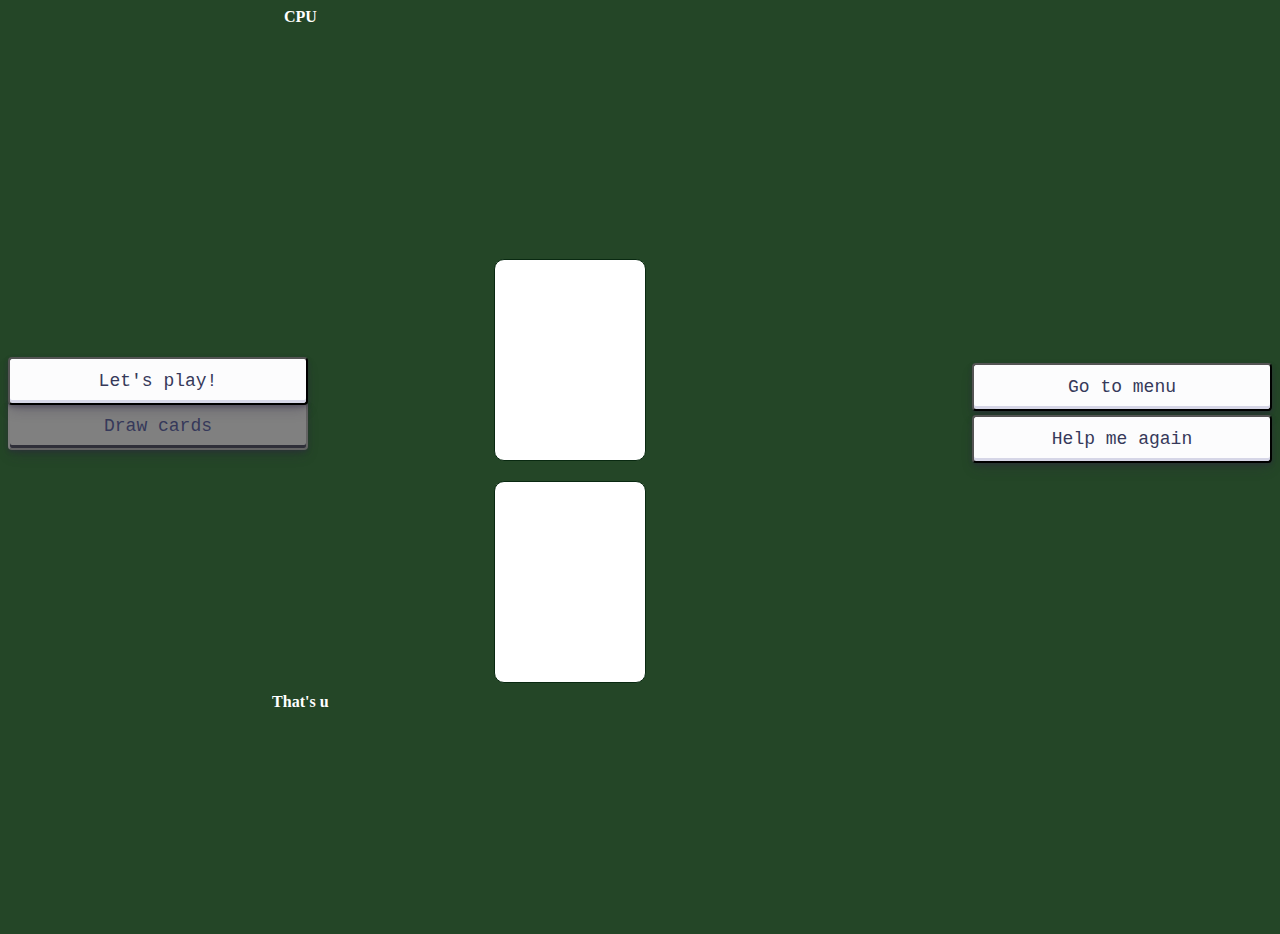
<file: index.html>
<!DOCTYPE html>
<html lang="en">
  <head>
    <meta charset="UTF-8" />
    <meta name="viewport" content="width=device-width, initial-scale=1.0" />
    <title>WAR GAME</title>
    <link rel="stylesheet" href="./style.css" />
  </head>
  <body>
    <div id="field" class="mainContainer">
<aside class="container1">
  <div class="buttonsPlay">
    <button id="play" class="button">Let's play!</button>
    <button id="drawCards" class="buttonDraw" disabled >Draw cards</button>
  </div>
</aside>

<article class="container2">
  <div class="littleContainer1">
    <div class="nameCPU">CPU</div>
    <div id="deck" class="deck">
        <div id="card1" class="cards background"></div>
        <div id="card2" class="cards background"></div>
        <div id="card3Up" class="cards background"></div>
    </div>
  </div>

  <div class="littleContainer2">
    <div id="containerCardsPlayer1" class="playerCards"></div>
    <div id="containerCardsPlayer2" class="playerCards"></div>
    </div>

  <div class="littleContainer3">
    <div class="namePlayer">That's u</div>
    <div id="deck2" class="deck">
      <div id="card1" class="cards background"></div>
      <div id="card2" class="cards background"></div>
      <div id="card3Down" class="cards background"></div>
    </div>
  </div>
</article>

<aside class="container3">
  <div class="buttons">
    <a href="./homePage.html"><button class="button menu" >Go to menu </button></a>
    <a href="./help.html"><button class="button help">Help me again</button></a>
  </div>
</aside>
</div>
  </div>
    <script src="./script.js"></script>
  </body>
</html>
</file>
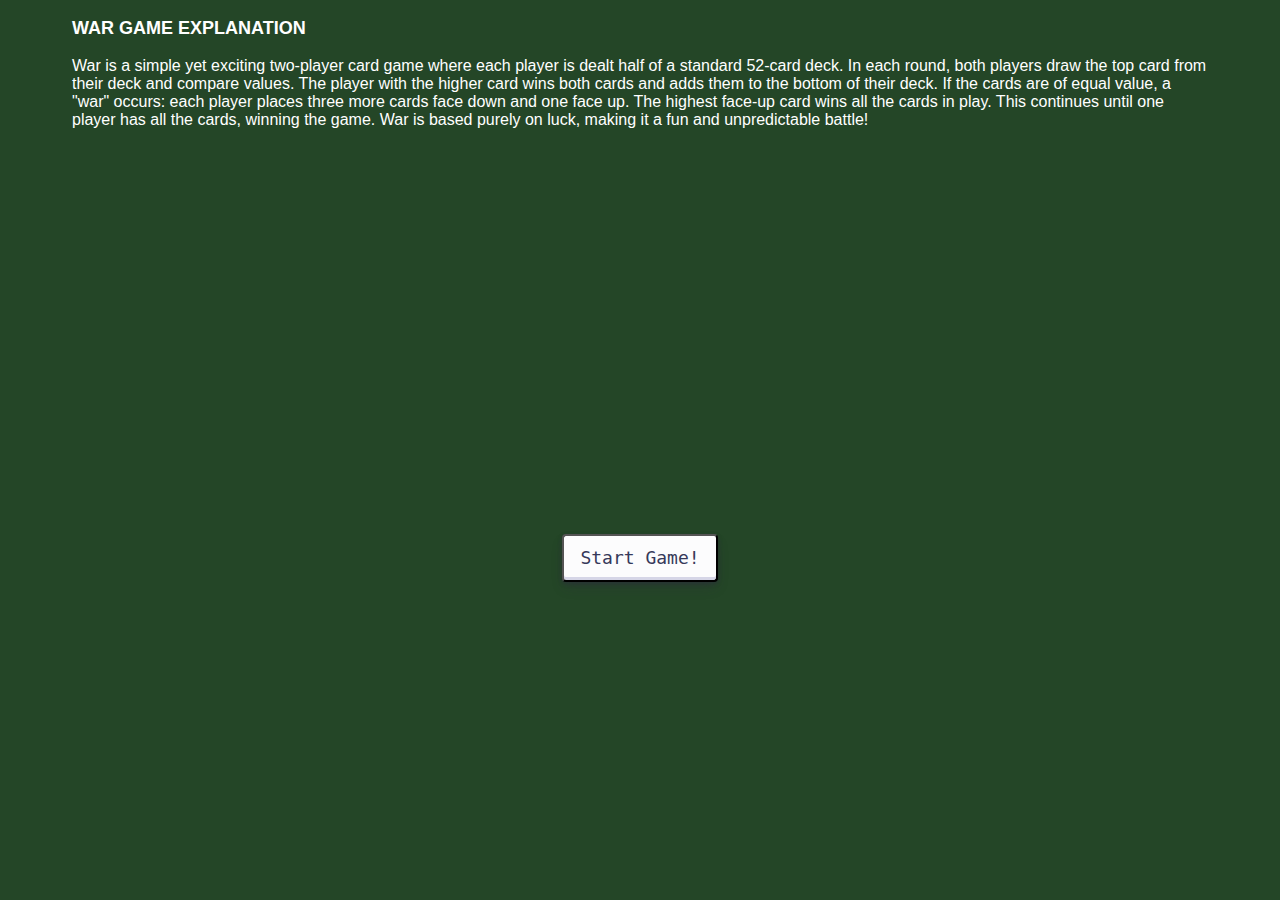
<file: help.html>
<!DOCTYPE html>
<html lang="en">
  <head>
    <meta charset="UTF-8" />
    <meta name="viewport" content="width=device-width, initial-scale=1.0" />
    <title>War Game - Help</title>
    <link rel="stylesheet" href="./help.css">
  </head>
  <body>
<p class="title">WAR GAME EXPLANATION</p>

    <p>
      War is a simple yet exciting two-player card
      game where each player is dealt half of a standard 52-card deck. In each
      round, both players draw the top card from their deck and compare values.
      The player with the higher card wins both cards and adds them to the
      bottom of their deck. If the cards are of equal value, a "war" occurs:
      each player places three more cards face down and one face up. The highest
      face-up card wins all the cards in play. This continues until one player
      has all the cards, winning the game. War is based purely on luck, making
      it a fun and unpredictable battle!
    </p>

    <div>
    <iframe class="video" width="560" height="315" 
    src="https://www.youtube.com/embed/ebm6yydMsak" 
    frameborder="0" 
    allow="accelerometer; autoplay; clipboard-write; encrypted-media; gyroscope; picture-in-picture" 
    allowfullscreen>
</iframe>
</div>

<div><a href="index.html"><button class="button-30" >Start Game!</button></a></div>
  </body>
</html>
</file>
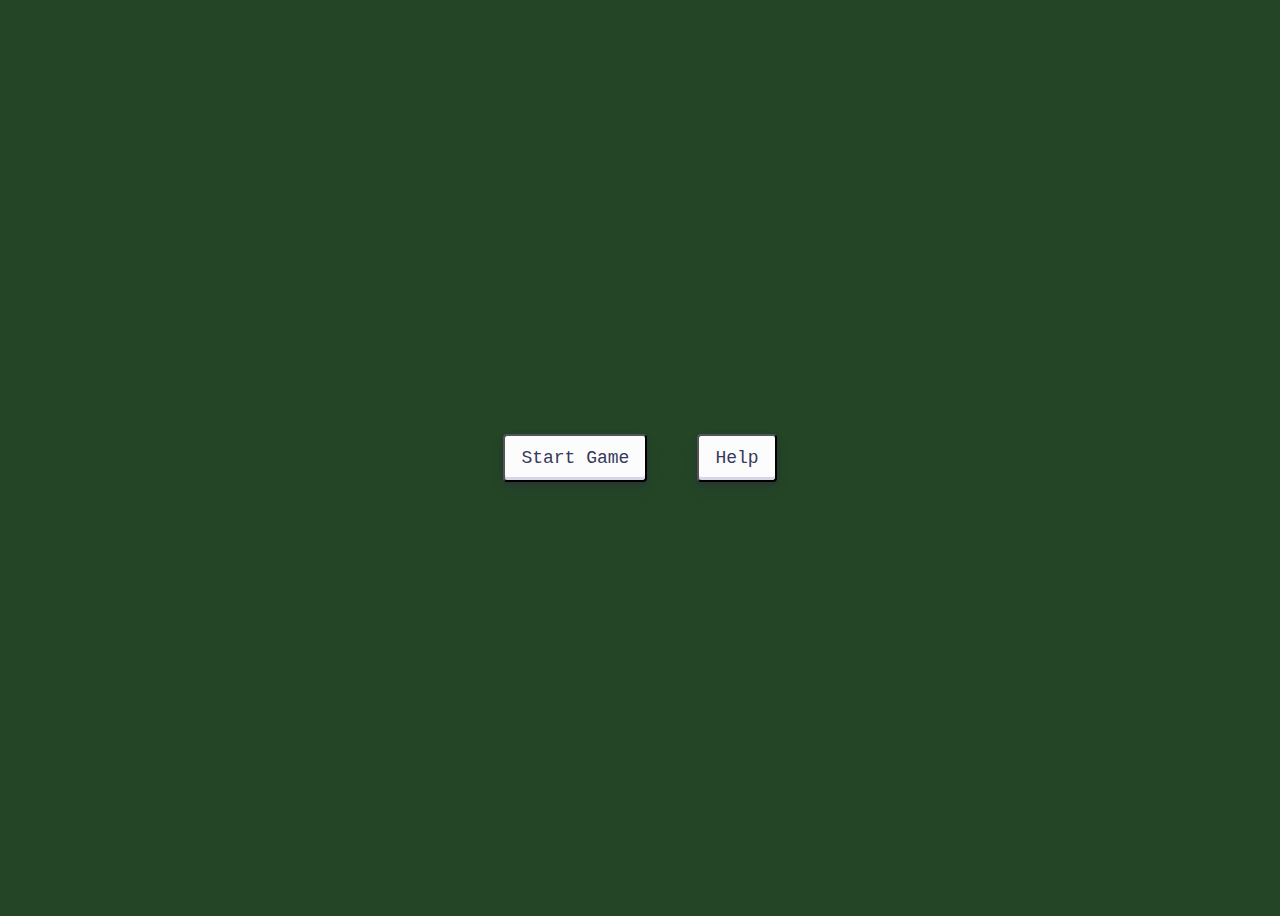
<file: homePage.html>
<!DOCTYPE html>
<html lang="en">
<head>
    <meta charset="UTF-8">
    <meta name="viewport" content="width=device-width, initial-scale=1.0">
    <title>War Game - HomePage</title>
    <link rel="stylesheet" href="homePage.css">
</head>
<body>
    <a href="index.html"><button class="button-30">Start Game</button></a>
    <a href="help.html"><button class="button-30">Help</button></a>
    
</body>
</html>
</file>
<file: style.css>
/*CARDS*/
.container {
  display: flex;
}
body {
  background-color: rgb(36, 70, 39);
}

.div {
  margin-left: 5px;
}

.card {
  border: 0.5px solid grey;
  height: 200px;
  width: 150px;
  max-width: 150px;
  border-radius: 10px;
  display: flex;
  margin: 10px;
  padding: 1%;
  position: absolute;
  top: 50vh;
  background-color: white;
}

.cards {
  border: 0.5px solid grey;
  height: 200px;
  width: 150px;
  max-width: 150px;
  border-radius: 10px;
  display: flex;
  margin: 10px;
  padding: 1%;
  background-color: white;
}

.background {
  background-image: url(./Images/background_photo.jpg);
  background-size: cover;
  background-position: center;
  border: 5px solid white;
}

.red {
  color: rgb(213, 49, 49);
  font-weight: bold;
}

.black {
  font-weight: bold;
}

.column1 {
  display: flex;
  flex-direction: column;
  align-items: center;
}

.column2 {
  width: 100%;
  justify-content: space-around;
  display: flex;
  align-items: center;
  flex-direction: column;
}

.column3 {
  display: flex;
  flex-direction: column;
  align-items: center;
  justify-content: space-around;
  width: 100%;
}

.column4 {
  display: flex;
  flex-direction: column;
  align-items: center;
  justify-content: space-around;
  width: 100%;
}

.column5 {
  display: flex;
  flex-direction: column-reverse;
  align-items: center;
  justify-content: flex-end;
  display: flex;
  transform: rotate(180deg);
}

.heartCenter,
.clubCenter,
.diamondCenter,
.spadeCenter {
  width: 45%;
  height: 30%;
}

.symbolTop,
.symbolBottom {
  width: 15px;
  height: 15px;
  margin-left: 3px;
}

.CenterTop,
.CenterBottom {
  display: flex;
  width: 30px;
  height: 30px;
}

.Top,
.Bottom {
  display: flex;
  width: 30px;
  height: 30px;
}

.CenterTopSmaller {
  display: flex;
  width: 30px;
  height: 30px;
  top: 5px;
}

.TopSmaller,
.BottomSmaller {
  display: flex;
  width: 30px;
  height: 30px;
}

.BottomSmaller {
  transform: rotate(180deg);
}

.CenterBottomSmaller {
  transform: rotate(180deg);
  position: relative;
  width: 30px;
  height: 30px;
}

.king {
  height: 70px;
  position: relative;
  right: 8px;
}

.invert {
  height: 70px;
  transform: rotate(180deg);
  position: relative;
  right: 8px;
}

.queen {
  height: 100px;
}

.jack {
  height: 80px;
}

/*DISPLAY SCREEN*/

#card1 {
  position: relative;
  left: 160px;
}

#card3Up, #card3Down {
  position: relative;
  right: 220px;
}

.mainContainer {
  display: flex;
  flex-flow: row;
  height: 90vh;
}

.mainContainer > * {
  display: flex;
  height: 100%;
}

.container1 {
  flex-basis: 20%;
  justify-content: center;
  align-items: center;
}

.container2 {
  flex-basis: 100%;
  flex-flow: column;
}
.container3 {
  flex-basis: 20%;
  justify-content: center;
  align-items: center;
}

.button, .buttonDraw {
  align-items: center;
  background-color: #fcfcfd;
  border-radius: 4px;
  box-shadow: rgba(45, 35, 66, 0.4) 0 2px 4px,
    rgba(45, 35, 66, 0.3) 0 7px 13px -3px, #d6d6e7 0 -3px 0 inset;
  box-sizing: border-box;
  color: #36395a;
  cursor: pointer;
  display: inline-flex;
  font-family: "JetBrains Mono", monospace;
  height: 48px;
  width: 100%;
  justify-content: center;
  transition: box-shadow 0.15s, transform 0.15s;
  font-size: 18px;
}

.button:hover {
  box-shadow: rgba(45, 35, 66, 0.4) 0 4px 8px,
    rgba(45, 35, 66, 0.3) 0 7px 13px -3px, #d6d6e7 0 -3px 0 inset;
  transform: translateY(-2px);
}

.buttons {
  display: flex;
  flex-flow: row wrap;
  align-content: center;
  height: 20%;
  gap: 3%;
}

.buttonsPlay {
  display: flex;
  flex-flow: row wrap;
  align-content: center;
  height: 100%;
  width: 100%;
  gap: 3%;
}

#play {
  width: 300px;
  display: block;
  position: absolute;
  bottom: 55%;
}

.menu {
  width: 300px;
}

.help{
  width: 300px;
}

#drawCards {
  width: 300px;
  display: block;
  position: absolute;
  bottom: 50%;
}

.littleContainer1 {
  display: flex;
  flex-basis: 30%;
  align-items: center;
  justify-content: center;
}

.littleContainer2 {
  display: flex;
  flex-flow: column wrap;
  width: 50%;
  align-self: center;
  align-items: center;
  justify-content: center;
}

.littleContainer3 {
  display: flex;
  flex-basis: 30%;
  align-items: center;
  justify-content: center;
}

.deck {
  display: flex;
}

.playerCards {
  border: 0.5px solid rgb(9, 41, 17);
  height: 200px;
  width: 150px;
  max-width: 150px;
  border-radius: 10px;
  margin: 10px;
  background-color:white;
  display: flex;
}

.nameCPU, .namePlayer  {
  display: flex;
  color: white;
  font-weight: bold;
  justify-content:center;
  align-self: flex-start;
}

.buttonDraw:disabled {
  cursor: none;
  background-color: grey;
  box-shadow: rgba(45, 35, 66, 0.4) 0 2px 4px,
  rgba(45, 35, 66, 0.3) 0 7px 13px -3px, #2f2f39 0 -3px 0 inset;
}

#containerCardsPlayer1, #containerCardsPlayer2{
  display: flex;
  align-self: center ;
}

.animationUp {
  animation: slideUp 1s ease-out;
}

.animationDown {
  animation: slideDown 1s ease-out;
}

@keyframes slideUp {
  0% {
    transform: translate(0px);
  }
  100% {
    transform: translateY(-270px);
  }
}

@keyframes slideDown {
  0% {
    transform: translate(0px);
  }
  100% {
    transform: translateY(270px);
  }
}
</file>
<file: help.css>
body {
   background-color:  rgb(36, 70, 39);
}

p {
    color: white;
    font-family: Arial, Helvetica, sans-serif;
    margin-left: 5vw;
    margin-right: 5vw;
}

.title {
    font-weight: bold;
    font-size: large;
}

div {
    display: flex;
    display: flex;
    justify-content: center;
    align-items: center; 
    margin-top: 5vh;
}

.button-30 {
  align-items: center;
  background-color: #FCFCFD;
  border-radius: 4px;
  box-shadow: rgba(45, 35, 66, 0.4) 0 2px 4px,rgba(45, 35, 66, 0.3) 0 7px 13px -3px,#D6D6E7 0 -3px 0 inset;
  box-sizing: border-box;
  color: #36395A;
  cursor: pointer;
  display: inline-flex;
  font-family: "JetBrains Mono",monospace;
  height: 48px;
  justify-content: center;
  line-height: 1;
  padding-left: 16px;
  padding-right: 16px;
  position: relative;
  transition: box-shadow .15s,transform .15s;
  white-space: nowrap;
  font-size: 18px;
}

.button-30:hover {
  box-shadow: rgba(45, 35, 66, 0.4) 0 4px 8px, rgba(45, 35, 66, 0.3) 0 7px 13px -3px, #D6D6E7 0 -3px 0 inset;
  transform: translateY(-2px);
}
</file>
<file: homePage.css>
body {
    background-color: rgb(36, 70, 39);
    display: flex;
    justify-content: center;
    align-items: center;
    min-height: 100vh;
    gap: 50px;
}


.button-30 {
  align-items: center;
  background-color: #FCFCFD;
  border-radius: 4px;
  box-shadow: rgba(45, 35, 66, 0.4) 0 2px 4px,rgba(45, 35, 66, 0.3) 0 7px 13px -3px,#D6D6E7 0 -3px 0 inset;
  box-sizing: border-box;
  color: #36395A;
  cursor: pointer;
  display: inline-flex;
  font-family: "JetBrains Mono",monospace;
  height: 48px;
  justify-content: center;
  line-height: 1;
  padding-left: 16px;
  padding-right: 16px;
  position: relative;
  transition: box-shadow .15s,transform .15s;
  white-space: nowrap;
  font-size: 18px;
}

.button-30:hover {
  box-shadow: rgba(45, 35, 66, 0.4) 0 4px 8px, rgba(45, 35, 66, 0.3) 0 7px 13px -3px, #D6D6E7 0 -3px 0 inset;
  transform: translateY(-2px);
}
</file>
